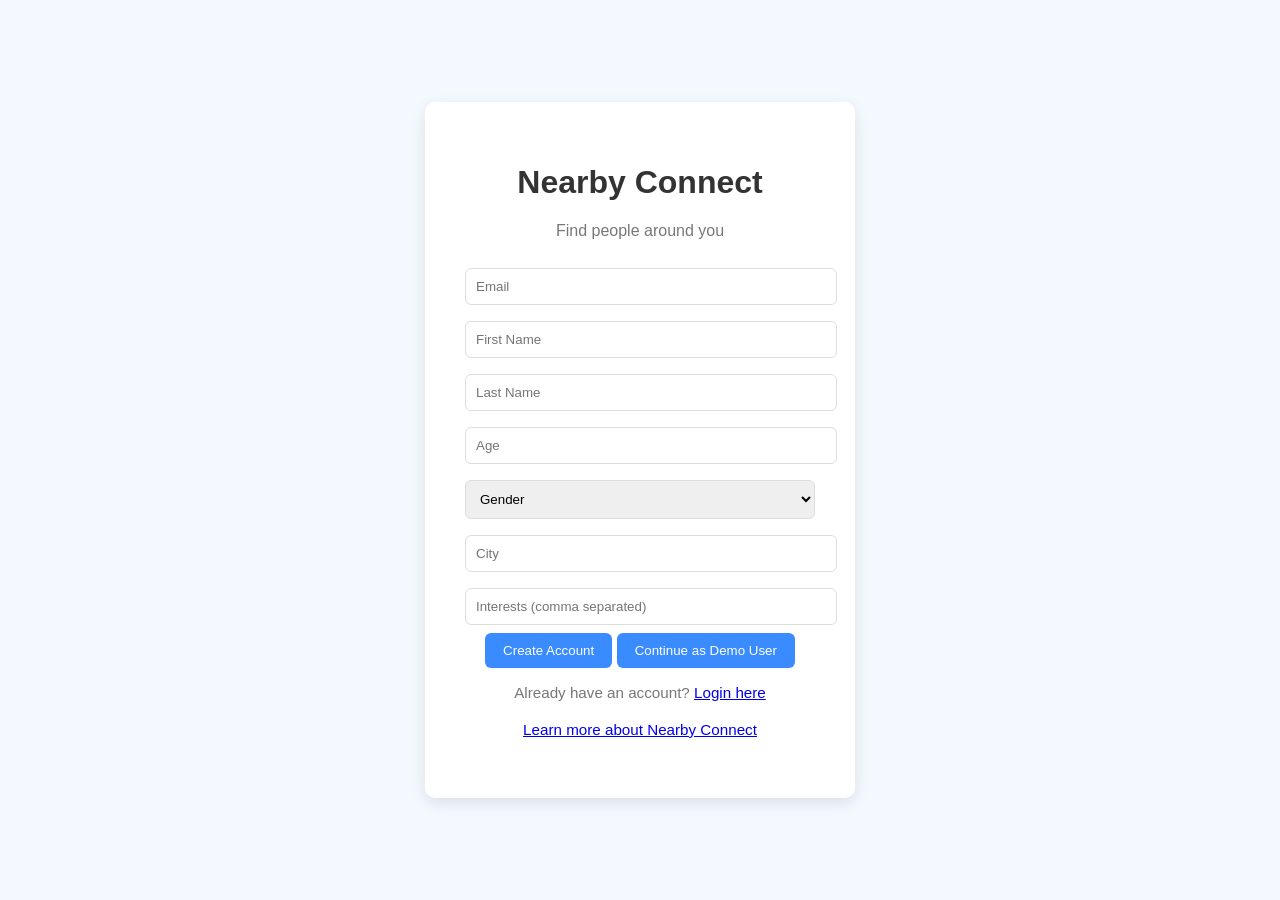
<file: frontend/index.html>
<!doctype html>
<html>
  <head>
    <title>Nearby Connect</title>
    <link rel="stylesheet" href="style.css" />
  </head>

  <body>
    <div class="container">
      <div class="card" id="registerCard">
        <h1>Nearby Connect</h1>
        <p class="subtitle">Find people around you</p>

        <input type="email" id="email" placeholder="Email" />
        <input type="text" id="first_name" placeholder="First Name" />
        <input type="text" id="last_name" placeholder="Last Name" />
        <input type="number" id="age" placeholder="Age" />

        <select id="gender">
          <option value="">Gender</option>
          <option>Male</option>
          <option>Female</option>
        </select>

        <input type="text" id="city" placeholder="City" />

        <input
          type="text"
          id="interests"
          placeholder="Interests (comma separated)"
        />

        <button onclick="registerUser()">Create Account</button>
        <button onclick="demoLogin()">Continue as Demo User</button>
        <p class="subtitle" style="margin-top: 16px; font-size: 0.95rem">
          Already have an account?
          <a href="#" onclick="showLogin(event)">Login here</a>
        </p>
        <p class="subtitle" style="margin-top: 10px; font-size: 0.95rem">
          <a href="about.html">Learn more about Nearby Connect</a>
        </p>
      </div>

      <div class="card" id="loginCard" style="display: none">
        <h1>Login</h1>
        <p class="subtitle">Existing users sign in here</p>

        <input type="email" id="loginEmail" placeholder="Email" />
        <button onclick="loginUser()">Login</button>
        <p class="subtitle" style="margin-top: 16px; font-size: 0.95rem">
          Need an account?
          <a href="#" onclick="showRegister(event)">Register here</a>
        </p>
      </div>
    </div>

    <script>
      window.onload = function () {
        if (
          localStorage.getItem("currentUserId") ||
          localStorage.getItem("currentUser")
        ) {
          window.location.href = "dashboard.html";
        }
      };

      async function registerUser() {
        const user = {
          email: document.getElementById("email").value.trim(),
          first_name: document.getElementById("first_name").value.trim(),
          last_name: document.getElementById("last_name").value.trim(),
          age: parseInt(document.getElementById("age").value, 10),
          gender: document.getElementById("gender").value,
          city: document.getElementById("city").value.trim(),
          interests: document.getElementById("interests").value,
        };

        if (!user.email || !user.first_name || !user.last_name) {
          alert("Please fill in your email, first name, and last name.");
          return;
        }

        try {
          const response = await fetch("/signup", {
            method: "POST",
            headers: { "Content-Type": "application/json" },
            body: JSON.stringify(user),
          });

          const data = await response.json();

          if (!response.ok) {
            alert(data.detail || data.message || "Signup failed.");
            return;
          }

          localStorage.setItem("currentUserId", data.user_id);
          window.location.href = "dashboard.html";
        } catch (error) {
          console.error("Signup error:", error);
          alert("Unable to create account. Please try again later.");
        }
      }

      async function loginUser() {
        const email = document.getElementById("loginEmail").value.trim();

        if (!email) {
          alert("Please enter your email.");
          return;
        }

        try {
          const response = await fetch("/login", {
            method: "POST",
            headers: { "Content-Type": "application/json" },
            body: JSON.stringify({ email }),
          });

          const data = await response.json();

          if (!response.ok) {
            alert(data.detail || data.message || "Login failed.");
            return;
          }

          localStorage.setItem("currentUserId", data.user_id);
          window.location.href = "dashboard.html";
        } catch (error) {
          console.error("Login error:", error);
          alert("Unable to log in. Please try again later.");
        }
      }

      function demoLogin() {
        const user = {
          first_name: "Demo",
          last_name: "User",
          age: 28,
          gender: "Prefer not to say",
          city: "Seattle",
          interests: "Travel, Music, Tech",
        };

        localStorage.setItem("currentUser", JSON.stringify(user));
        window.location.href = "dashboard.html";
      }

      function showLogin(event) {
        if (event) event.preventDefault();
        document.getElementById("registerCard").style.display = "none";
        document.getElementById("loginCard").style.display = "block";
      }

      function showRegister(event) {
        if (event) event.preventDefault();
        document.getElementById("loginCard").style.display = "none";
        document.getElementById("registerCard").style.display = "block";
      }
    </script>
  </body>
</html>
</file>
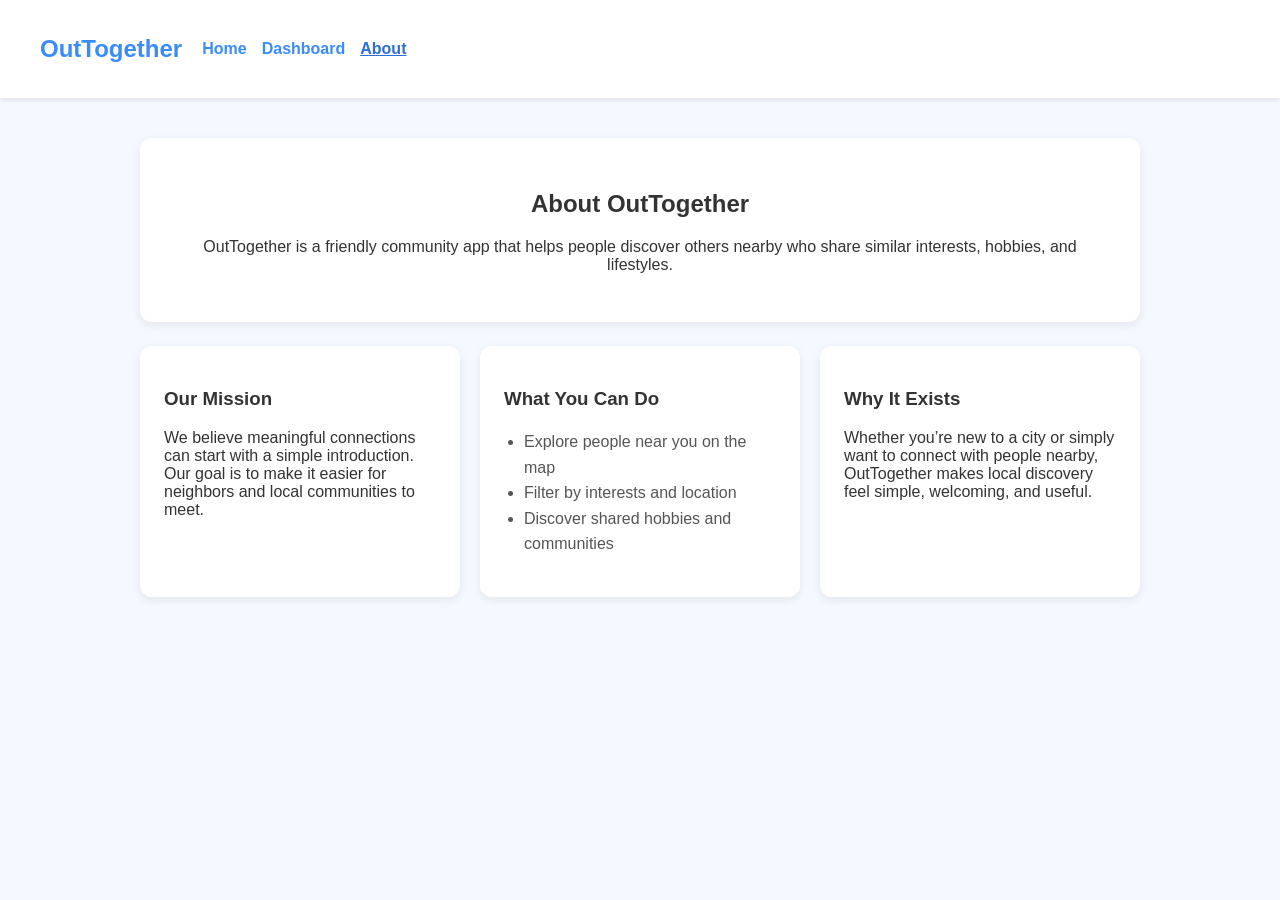
<file: frontend/about.html>
<!doctype html>
<html>
  <head>
    <meta charset="UTF-8" />
    <meta name="viewport" content="width=device-width, initial-scale=1.0" />
    <title>About OutTogether</title>
    <link rel="stylesheet" href="style.css" />
  </head>
  <body>
    <header>
      <div class="header-left">
        <h2>OutTogether</h2>
        <nav class="top-nav">
          <a href="index.html" class="nav-link">Home</a>
          <a href="dashboard.html" class="nav-link">Dashboard</a>
          <a href="about.html" class="nav-link active">About</a>
        </nav>
      </div>
    </header>

    <main class="about-page">
      <section class="about-hero">
        <h1>About OutTogether</h1>
        <p>
          OutTogether is a friendly community app that helps people discover
          others nearby who share similar interests, hobbies, and lifestyles.
        </p>
      </section>

      <section class="about-grid">
        <article class="about-card">
          <h3>Our Mission</h3>
          <p>
            We believe meaningful connections can start with a simple
            introduction. Our goal is to make it easier for neighbors and local
            communities to meet.
          </p>
        </article>

        <article class="about-card">
          <h3>What You Can Do</h3>
          <ul class="about-list">
            <li>Explore people near you on the map</li>
            <li>Filter by interests and location</li>
            <li>Discover shared hobbies and communities</li>
          </ul>
        </article>

        <article class="about-card">
          <h3>Why It Exists</h3>
          <p>
            Whether you’re new to a city or simply want to connect with people
            nearby, OutTogether makes local discovery feel simple, welcoming,
            and useful.
          </p>
        </article>
      </section>
    </main>
  </body>
</html>
</file>
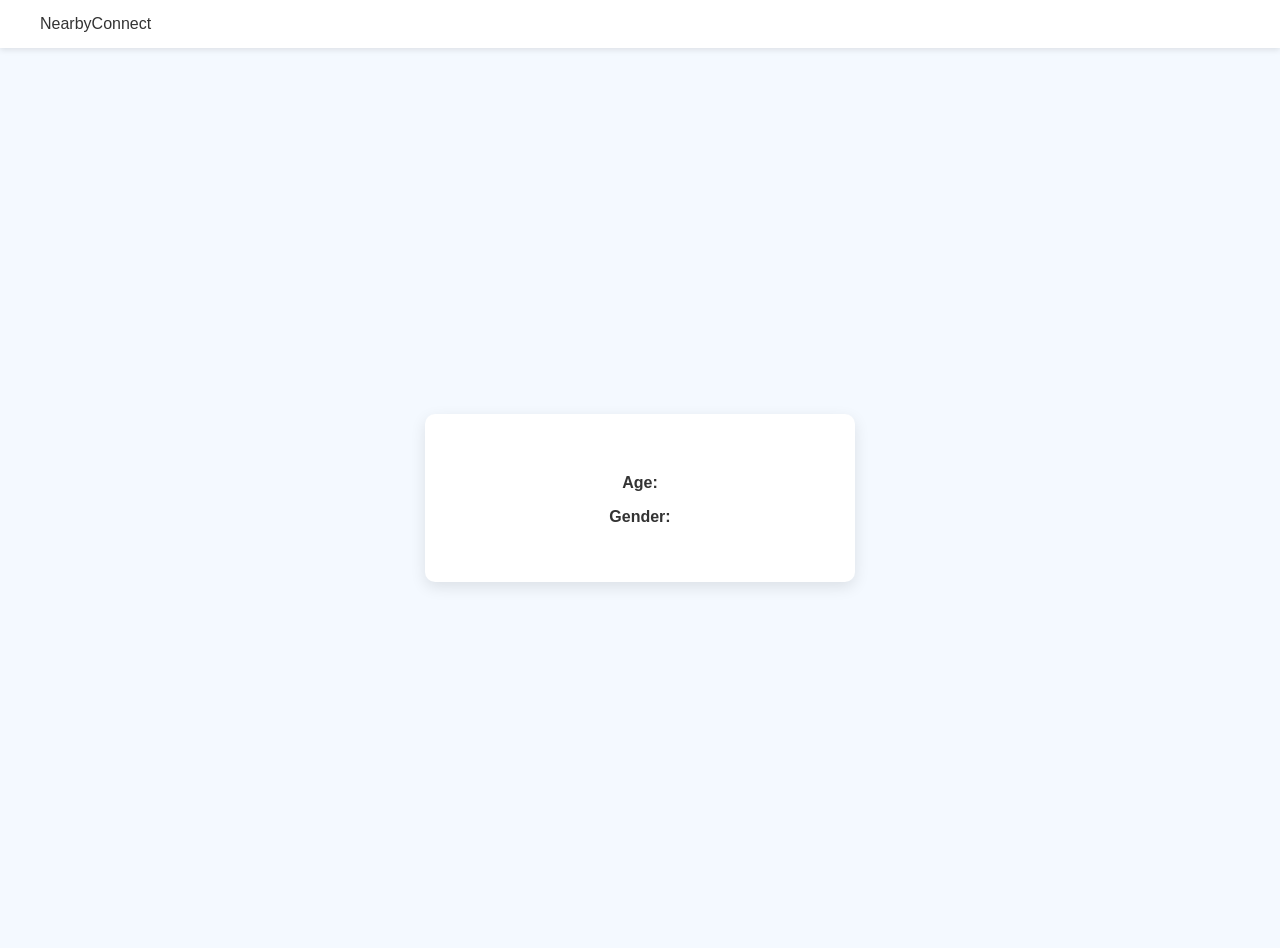
<file: frontend/profile.html>
<!doctype html>
<html>
  <head>
    <title>Profile</title>
    <link rel="stylesheet" href="style.css" />
  </head>

  <body>
    <header>
      <div class="logo">NearbyConnect</div>
    </header>

    <div class="container">
      <div class="card">
        <h2 id="name"></h2>

        <p id="bio"></p>

        <p><b>Age:</b> <span id="age"></span></p>
        <p><b>Gender:</b> <span id="gender"></span></p>

        <div class="interests" id="interests"></div>
      </div>
    </div>

    <script src="app.js"></script>
  </body>
</html>
</file>
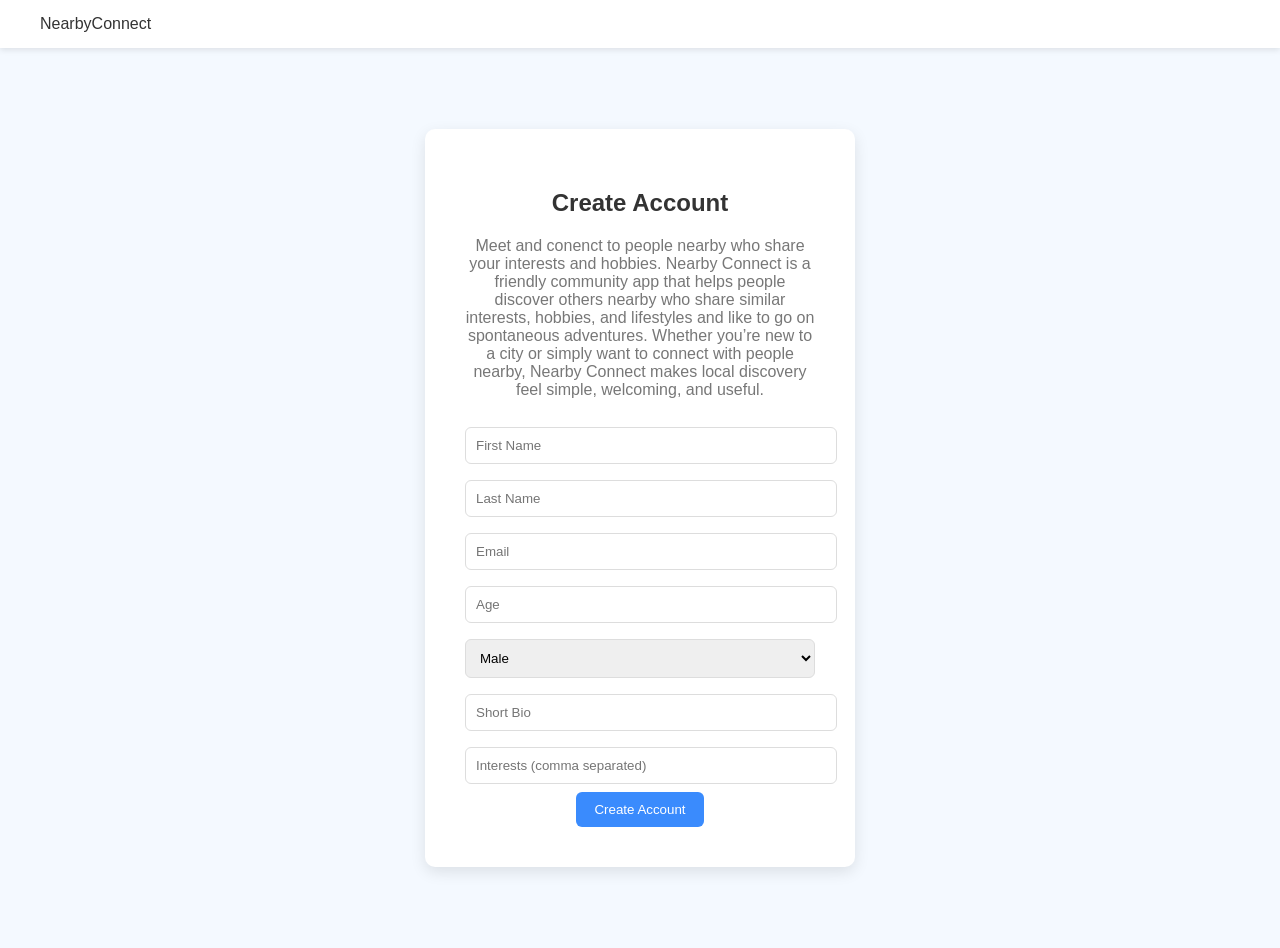
<file: frontend/signup.html>
<!doctype html>
<html>
  <head>
    <title>Signup</title>
    <link rel="stylesheet" href="style.css" />
  </head>

  <body>
    <header>
      <div class="logo">NearbyConnect</div>
    </header>

    <div class="container">
      <div class="card">
        <h2>Create Account</h2>
        <p class="subtitle">
          Meet and conenct to people nearby who share your interests and
          hobbies. Nearby Connect is a friendly community app that helps people
          discover others nearby who share similar interests, hobbies, and
          lifestyles and like to go on spontaneous adventures. Whether you’re
          new to a city or simply want to connect with people nearby, Nearby
          Connect makes local discovery feel simple, welcoming, and useful.
        </p>

        <input id="first_name" placeholder="First Name" />
        <input id="last_name" placeholder="Last Name" />
        <input id="email" placeholder="Email" />
        <input id="age" placeholder="Age" />

        <select id="gender">
          <option>Male</option>
          <option>Female</option>
        </select>

        <input id="bio" placeholder="Short Bio" />
        <input id="interests" placeholder="Interests (comma separated)" />

        <button onclick="signup()">Create Account</button>
      </div>
    </div>

    <script>
      window.onload = function () {
        if (localStorage.getItem("currentUser")) {
          window.location.href = "dashboard.html";
        }
      };

      async function signup() {
        const user = {
          email: document.getElementById("email").value.trim(),
          first_name: document.getElementById("first_name").value.trim(),
          last_name: document.getElementById("last_name").value.trim(),
          age: parseInt(document.getElementById("age").value, 10),
          gender: document.getElementById("gender").value,
          city: document.getElementById("city").value.trim(),
          bio: document.getElementById("bio").value.trim(),
          interests: document.getElementById("interests").value,
        };

        if (!user.email || !user.first_name || !user.last_name) {
          alert("Please fill in your email, first name, and last name.");
          return;
        }

        try {
          const response = await fetch("/signup", {
            method: "POST",
            headers: { "Content-Type": "application/json" },
            body: JSON.stringify(user),
          });

          const data = await response.json();

          if (!response.ok) {
            alert(data.detail || data.message || "Signup failed.");
            return;
          }

          localStorage.setItem("currentUserId", data.user_id);
          window.location.href = "dashboard.html";
        } catch (error) {
          console.error("Signup error:", error);
          alert("Unable to create account. Please try again later.");
        }
      }
    </script>
    <script src="app.js"></script>
  </body>
</html>
</file>
<file: frontend/style.css>
body{
font-family: Arial;
margin:0;
background:#f4f9ff;
color:#333;
}

/* HEADER */

header{
display:flex;
justify-content:space-between;
align-items:center;
padding:15px 40px;
background:white;
box-shadow:0px 2px 6px rgba(0,0,0,0.1);
}

header h2{
color:#3a8bfd;
}

.header-left {
display:flex;
align-items:center;
gap:20px;
}

.top-nav {
display:flex;
gap:15px;
align-items:center;
}

.nav-link {
color:#3a8bfd;
text-decoration:none;
font-weight:600;
}

.nav-link.active {
color:#2c6ed5;
text-decoration:underline;
}

button{
background:#3a8bfd;
border:none;
color:white;
padding:10px 18px;
border-radius:6px;
cursor:pointer;
}

button:hover{
background:#2c6ed5;
}

/* LOGIN */

.container{
display:flex;
height:100vh;
justify-content:center;
align-items:center;
}

.card{
background:white;
padding:40px;
width:350px;
border-radius:10px;
box-shadow:0 5px 15px rgba(0,0,0,0.1);
text-align:center;
}

.subtitle{
color:#777;
margin-bottom:20px;
}

.card input, .card select{
width:100%;
padding:10px;
margin:8px 0;
border-radius:6px;
border:1px solid #ddd;
}

/* DASHBOARD */

.dashboard{
display:flex;
padding:20px;
gap:20px;
}

.map-container{
flex:2;
background:white;
padding:20px;
border-radius:10px;
box-shadow:0 3px 10px rgba(0,0,0,0.1);
}

#map{
height:500px;
border-radius:10px;
}

.users-container{
flex:1;
background:white;
padding:20px;
border-radius:10px;
box-shadow:0 3px 10px rgba(0,0,0,0.1);
}

.user-card{
border-bottom:1px solid #eee;
padding:12px;
cursor:pointer;
}

.user-card:hover{
background:#f0f7ff;
}

/* MODAL */

.modal{
display:none;
position:fixed;
top:0;
left:0;
width:100%;
height:100%;
background:rgba(0,0,0,0.4);
z-index:99999;
}

.modal-content{
background:white;
margin:10% auto;
padding:30px;
width:300px;
border-radius:10px;
position:relative;
z-index:100000;
}

.close{
float:right;
cursor:pointer;
font-size:20px;
}

.message-box{
margin-top:16px;
display:block;
}

.message-label{
display:block;
margin-bottom:8px;
font-weight:bold;
color:#333;
width:100%;
}

.message-box textarea{
display:block;
width:100%;
padding:10px;
border:1px solid #ddd;
border-radius:6px;
resize:vertical;
box-sizing:border-box;
margin-bottom:8px;
}

.message-box button{
display:block;
margin-top:4px;
}

.message-status{
display:block;
margin-top:8px;
color:#2c6ed5;
font-size:14px;
}
.user-card{
display:flex;
gap:15px;
padding:12px;
border-bottom:1px solid #eee;
align-items:center;
}

.about-page {
padding:40px 20px;
max-width:1000px;
margin:0 auto;
}

.about-hero {
background:white;
padding:32px;
border-radius:12px;
box-shadow:0 3px 10px rgba(0,0,0,0.08);
margin-bottom:24px;
text-align:center;
}

.about-grid {
display:grid;
grid-template-columns:repeat(auto-fit, minmax(240px, 1fr));
gap:20px;
}

.about-card {
background:white;
padding:24px;
border-radius:12px;
box-shadow:0 3px 10px rgba(0,0,0,0.08);
}

.about-list {
padding-left:20px;
color:#555;
line-height:1.6;
}

.avatar{
width:60px;
height:60px;
border-radius:50%;
object-fit:cover;
}

.user-info p{
margin:3px 0;
font-size:14px;
color:#666;
}
</file>
